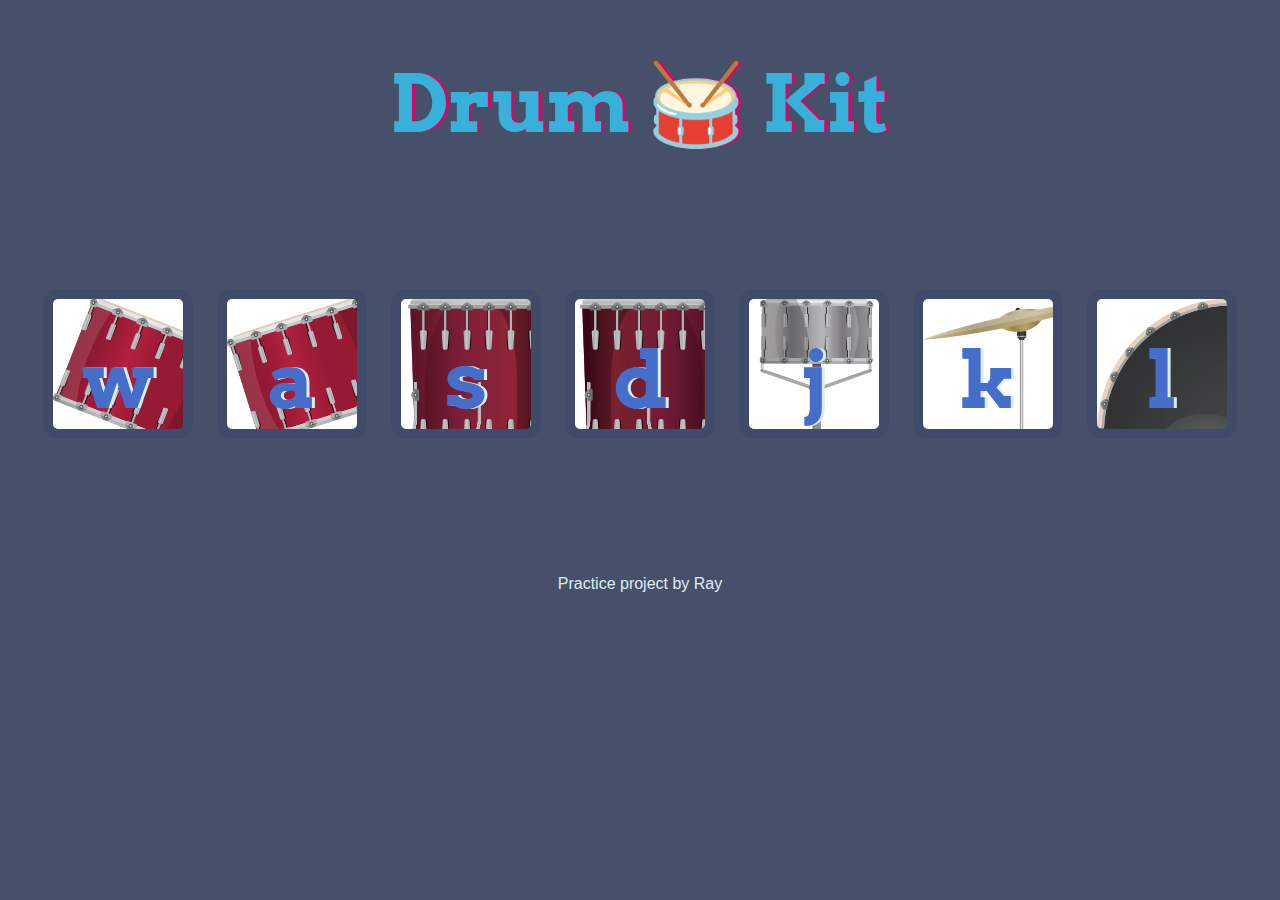
<file: Drum Kit/index.html>
<!DOCTYPE html>
<html lang="en" dir="ltr">

<head>
  <meta charset="utf-8">
  <title>Drum Kit</title>
  <link rel="stylesheet" href="styles.css">
  <link href="https://fonts.googleapis.com/css?family=Arvo" rel="stylesheet">
</head>

<body>

  <h1 id="title">Drum 🥁 Kit</h1>
  <div class="set">
    <button class="w drum">w</button>
    <button class="a drum">a</button>
    <button class="s drum">s</button>
    <button class="d drum">d</button>
    <button class="j drum">j</button>
    <button class="k drum">k</button>
    <button class="l drum">l</button>
  </div>


  <script src="index.js"></script>
  <footer>
    Practice project by Ray
  </footer>
</body>

</html>
</file>
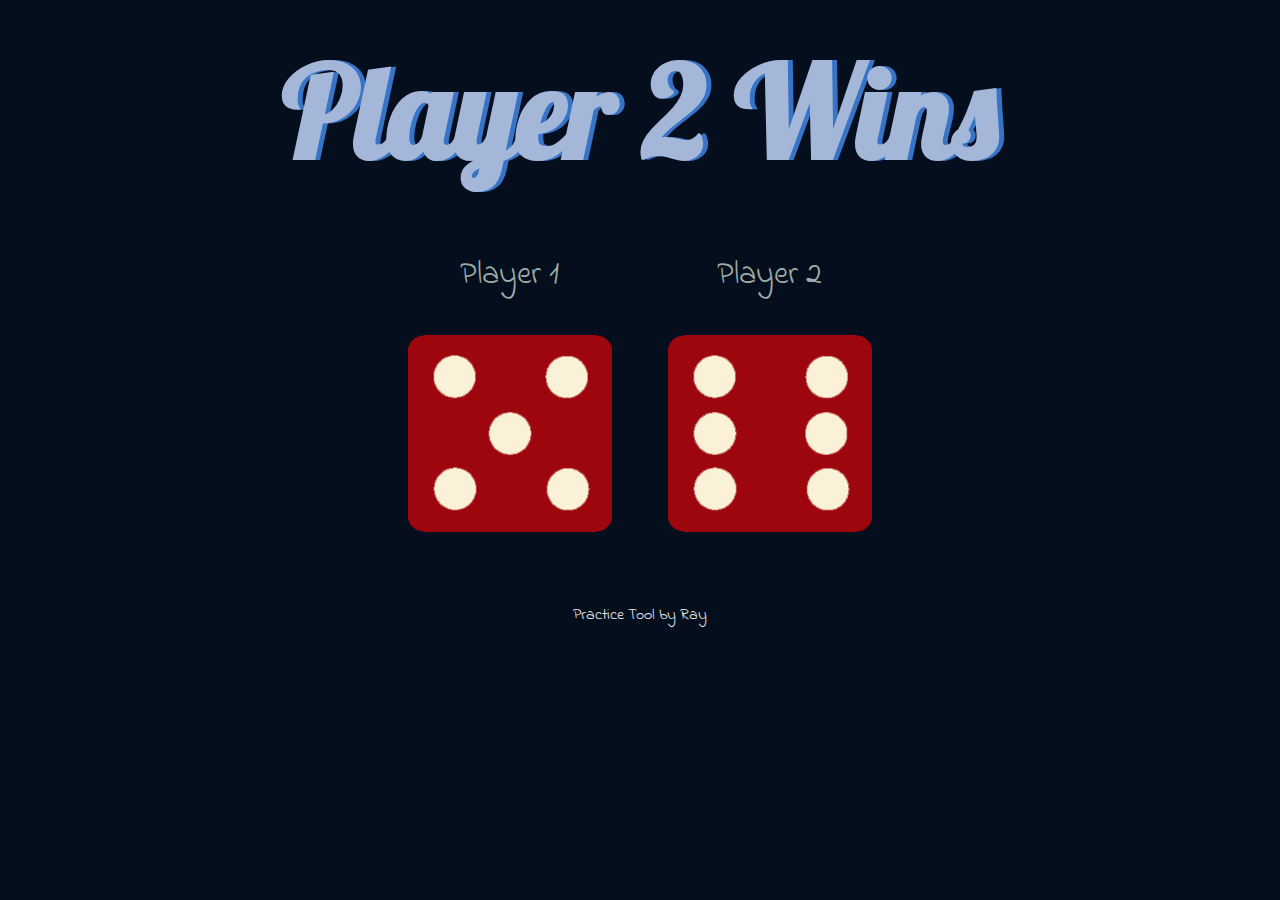
<file: Dicee roller game/dicee.html>
<!DOCTYPE html>
<html lang="en" dir="ltr">
  <head>
    <meta charset="utf-8">
    <title>Dicee</title>
    <link rel="stylesheet" href="styles.css">
    <link href="https://fonts.googleapis.com/css?family=Indie+Flower|Lobster" rel="stylesheet">

  </head>
  <body>

    <div class="container">
      <h1>Refresh Me</h1>

      <div class="dice">
        <p>Player 1</p>
        <img class="img1" src="images/dice6.png">
      </div>

      <div class="dice">
        <p>Player 2</p>
        <img class="img2" src="images/dice6.png">
      </div>

    </div>

    <script src="index.js"></script>

  </body>

  <footer>
    Practice Tool by Ray
  </footer>
</html>
</file>
<file: Drum Kit/styles.css>
body {
  text-align: center;
  background-color: #47506b;
}

h1 {
  font-size: 5rem;
  color: #38b1da;
  font-family: "Arvo", cursive;
  text-shadow: 3px 0 #DA0463;

}

footer {
  color: #DBEDF3;
  font-family: sans-serif;
}

.w {
  background-image: url("images/tom1.png") ;
}

.a {
  background-image: url("images/tom2.png") ;
}

.s {
  background-image: url("images/tom3.png") ;
}

.d {
  background-image: url("images/tom4.png") ;
}

.j {
  background-image: url("images/snare.png") ;
}

.k {
  background-image: url("images/crash.png") ;
}

.l {
  background-image: url("images/kick.png") ;
}

.set {
  margin: 10% auto;
}

.game-over {
  background-color: rgb(24, 194, 171);
  opacity: 0.8;
}

.pressed {
  box-shadow: 0 3px 4px 0 #2082a3;
  opacity: 0.5;
}

.red {
  color: rgb(92, 182, 112);
}

.drum {
  outline: none;
  border: 10px solid #404B69;
  font-size: 5rem;
  font-family: 'Arvo', cursive;
  line-height: 2;
  font-weight: 900;
  color: #446eca;
  text-shadow: 3px 0 #DBEDF3;
  border-radius: 15px;
  display: inline-block;
  width: 150px;
  height: 150px;
  text-align: center;
  margin: 10px;
  background-color: white;
}
</file>
<file: Dicee roller game/styles.css>
.container {
  width: 70%;
  margin: auto;
  text-align: center;
}

.dice {
  text-align: center;
  display: inline-block;

}

body {
  background-color: #040e1d;
}

h1 {
  margin: 30px;
  font-family: 'Lobster', cursive;
  text-shadow: 5px 0 #3574c7;
  font-size: 8rem;
  color: #a5b7d8;
}

p {
  font-size: 2rem;
  color: #9eaca7;
  font-family: 'Indie Flower', cursive;
}

img {
  width: 80%;
}

footer {
  margin-top: 5%;
  color: #EEEEEE;
  text-align: center;
  font-family: 'Indie Flower', cursive;

}
</file>
